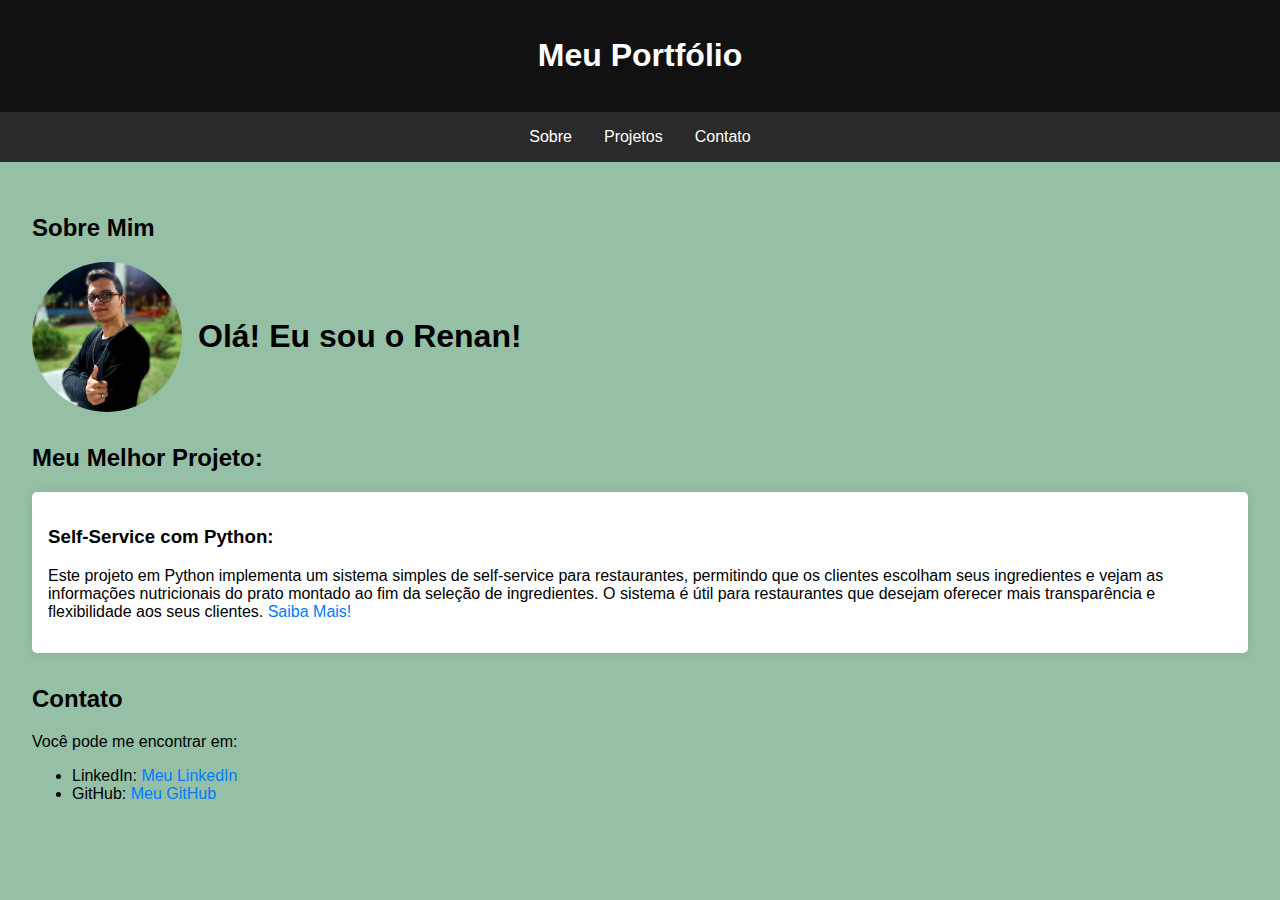
<file: docs/index.html>
<!DOCTYPE html>
<html lang="pt-BR">

<head>
    <meta charset="UTF-8">
    <meta name="viewport" content="width=device-width, initial-scale=1.0">
    <title> Meu Portfólio </title>
    <link rel="stylesheet" href="css/estilos.css">



</head>

<body>
    <header>
        <h1>Meu Portfólio</h1>
    </header>
    <nav>
        <a href="#sobre">Sobre</a>
        <a href="#projetos">Projetos</a>
        <a href="#contato">Contato</a>
    </nav>
    <div class="container">
        <section id="sobre">
            <h2>Sobre Mim</h2>
            <div class="sobre-container"> <img src="img/160692640.jpg" alt="Minha Foto" class="minha-foto">
                <h1>Olá! Eu sou o Renan!</h1>
            </div>
        </section>
        <section id="projetos">
            <h2>Meu Melhor Projeto:</h2>
            <div class="project">
                <h3>Self-Service com Python:</h3>

                <div>
                    <p> Este projeto em Python implementa um sistema simples de self-service para restaurantes,
                        permitindo
                        que os clientes escolham seus ingredientes e vejam as informações nutricionais do prato montado
                        ao
                        fim da seleção de ingredientes. O sistema é útil para restaurantes que desejam oferecer mais
                        transparência e flexibilidade aos seus clientes.
                        <a href="https://github.com/RenanSMA/Projeto-Self-Service-com-Python" target="_blank">
                            Saiba
                            Mais!</a>
                    </p>



                </div>

        </section>
        <section id="contato">
            <h2>Contato</h2>
            <p>Você pode me encontrar em:</p>
            <ul>

                <li>LinkedIn: <a
                        href="https://www.linkedin.com/in/renan-s-m-amaral-6893682b6?utm_source=share&utm_campaign=share_via&utm_content=profile&utm_medium=android_app">Meu
                        LinkedIn</a>
                </li>
                <li>GitHub: <a href="https://github.com/RenanSMA">Meu GitHub</a></li>
            </ul>
        </section>
    </div>
</body>


</html>
</file>
<file: docs/css/estilos.css>
/* Estilos globais */
body {
    font-family: Arial, sans-serif;
    margin: 0;
    padding: 0;
    background-color: #95c0a6;
}

/* Cabeçalho */
header {
    background-color: #111111;
    color: #fff;
    padding: 1rem;
    text-align: center;
}

/* Navegação */
nav {
    display: flex;
    justify-content: center;
    background-color: #2a2a2a;
}

nav a {
    color: #fff;
    padding: 1rem;
    text-decoration: none;
}

nav a:hover {
    background-color: #555;
}

/* Container principal */
.container {
    padding: 2rem;
}

/* Seções */
section {
    margin-bottom: 2rem;
}

/* Projetos */
.project {
    background-color: #fff;
    margin: 1rem 0;
    padding: 1rem;
    border-radius: 5px;
    box-shadow: 0 0 10px rgba(0, 0, 0, 0.1);
}

/* Links */
a {
    color: #007bff;
    text-decoration: none;
}

a:hover {
    text-decoration: underline;
}

/* Estilos para a seção Sobre Mim */
.sobre-container {
    display: flex;
    align-items: center;
}

.minha-foto {
    width: 150px;
    height: 150px;
    border-radius: 50%;
    margin-right: 1rem;
}
</file>
